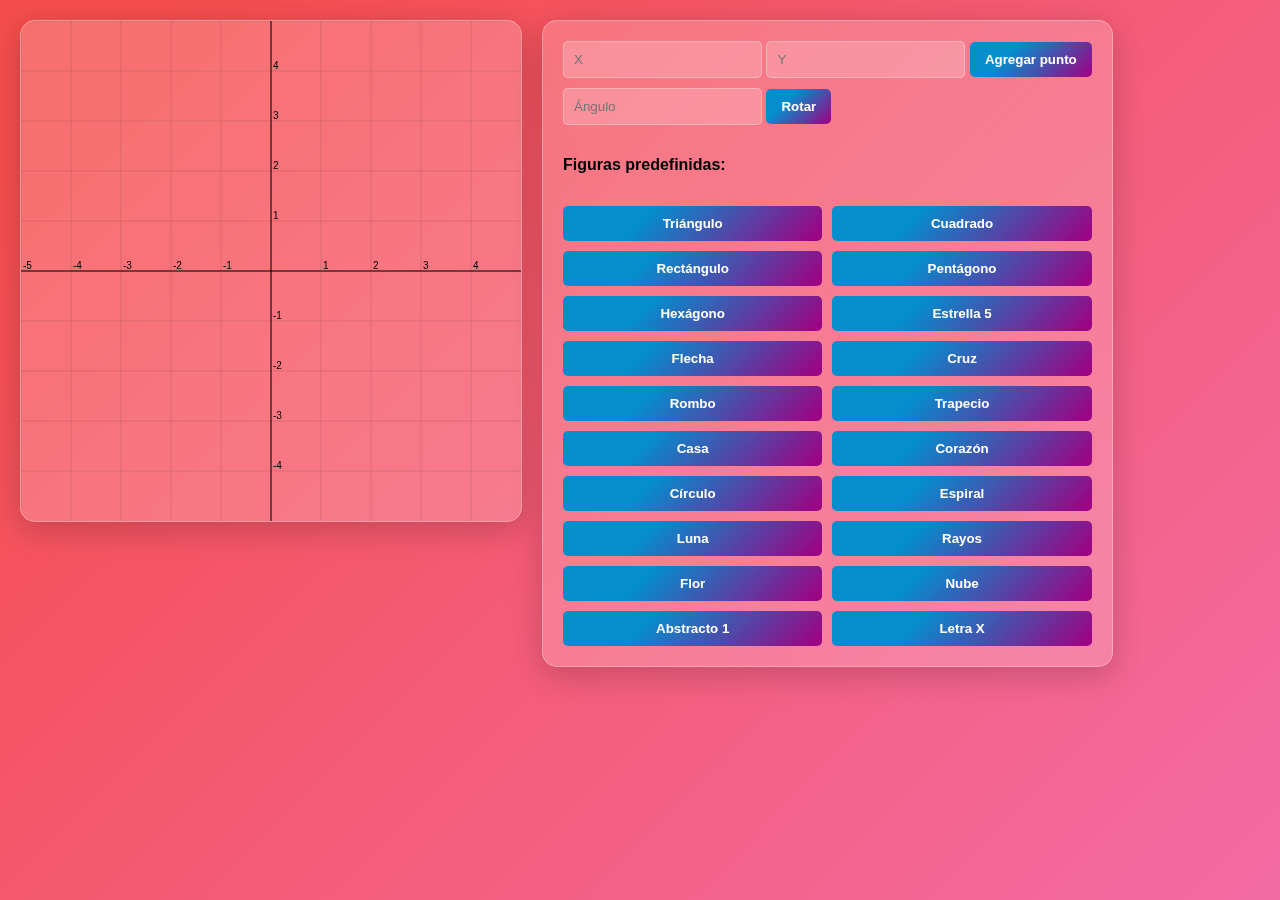
<file: Workspace/Graficacion/Index.html>
<!DOCTYPE html>
<html>
<head>
    <title>Rotador de Figuras Geométricas</title>
    <style>
        /* Fondo con gradiente animado */
        body {
            font-family: -apple-system, BlinkMacSystemFont, sans-serif;
            overflow: auto;
            background: linear-gradient(315deg, rgb(0, 132, 255) 3%, rgb(219, 208, 213) 38%, rgb(243, 117, 191) 68%, rgb(245, 77, 77) 98%);
            animation: gradient 15s ease infinite;
            background-size: 400% 400%;
            background-attachment: fixed;
            margin: 0;
        }

        @keyframes gradient {
            0% {
                background-position: 0% 0%;
            }
            50% {
                background-position: 100% 100%;
            }
            100% {
                background-position: 0% 0%;
            }
        }

        /* Contenedor principal */
        .container {
            display: flex;
            gap: 20px;
            padding: 20px;
        }

        /* Estilo del canvas */
        #canvas {
            width: 500px;
            height: 500px;
            border: 1px solid #000;
            border-radius: 15px;
            background: rgba(255, 255, 255, 0.2);
            box-shadow: 0 8px 32px rgba(0, 0, 0, 0.2);
            backdrop-filter: blur(10px);
            -webkit-backdrop-filter: blur(10px);
            border: 1px solid rgba(255, 255, 255, 0.3);
        }

        /* Controles con glassmorfismo */
        .controls {
            display: flex;
            flex-direction: column;
            gap: 10px;
            padding: 20px;
            border-radius: 15px;
            background: rgba(255, 255, 255, 0.2);
            box-shadow: 0 8px 32px rgba(0, 0, 0, 0.2);
            backdrop-filter: blur(10px);
            -webkit-backdrop-filter: blur(10px);
            border: 1px solid rgba(255, 255, 255, 0.3);
        }

        /* Botones */
        button {
            padding: 10px 15px;
            cursor: pointer;
            background: linear-gradient(315deg, rgb(156, 4, 131) 3%, rgb(4, 142, 206) 68%);
            border: none;
            color: white;
            border-radius: 5px;
            font-weight: bold;
        }

        /* Inputs */
        input {
            padding: 10px;
            border: 1px solid rgba(255, 255, 255, 0.3);
            border-radius: 5px;
            background: rgba(255, 255, 255, 0.2);
            color: #000;
        }

        /* Contenedor de figuras predefinidas */
        .figures-container {
            display: grid;
            grid-template-columns: repeat(2, 1fr);
            gap: 10px;
        }
    </style>
</head>
<body>
    <div class="container">
        <!-- Lienzo -->
        <canvas id="canvas" width="500" height="500"></canvas>

        <!-- Controles -->
        <div class="controls">
            <div class="input-group">
                <input type="number" id="x" placeholder="X">
                <input type="number" id="y" placeholder="Y">
                <button onclick="addPoint()">Agregar punto</button>
            </div>
            <div class="input-group">
                <input type="number" id="angle" placeholder="Ángulo">
                <button onclick="rotateFigure()">Rotar</button>
            </div>
            <h4>Figuras predefinidas:</h4>
            <div class="figures-container" id="predefinedFigures"></div>
        </div>
    </div>

    <script>
        const canvas = document.getElementById('canvas');
        const ctx = canvas.getContext('2d');
        let points = [];
        const center = { x: canvas.width / 2, y: canvas.height / 2 };
        const scale = 50 // Escala ajustada para coordenadas más pequeñas

// Figuras predefinidas
const predefinedFigures = [
            { name: 'Triángulo', points: [{x:0,y:0}, {x:1,y:2}, {x:-1,y:2}] },
            { name: 'Cuadrado', points: [{x:-1,y:-1}, {x:1,y:-1}, {x:1,y:1}, {x:-1,y:1}] },
            { name: 'Rectángulo', points: [{x:-2,y:-1}, {x:2,y:-1}, {x:2,y:1}, {x:-2,y:1}] },
            { name: 'Pentágono', points: Array.from({length:5}, (_,i) => ({
                x: Math.cos((i*72 - 90)*Math.PI/180),
                y: Math.sin((i*72 - 90)*Math.PI/180)
            })) },
            { name: 'Hexágono', points: Array.from({length:6}, (_,i) => ({
                x: Math.cos((i*60 - 90)*Math.PI/180),
                y: Math.sin((i*60 - 90)*Math.PI/180)
            })) },
            { name: 'Estrella 5', points: [
                {x:0,y:-2}, {x:0.5,y:-0.5}, {x:2,y:-0.5}, {x:1,y:0.5},
                {x:1.5,y:2}, {x:0,y:1}, {x:-1.5,y:2}, {x:-1,y:0.5},
                {x:-2,y:-0.5}, {x:-0.5,y:-0.5}
            ] },
            { name: 'Flecha', points: [
                {x:-2,y:0}, {x:0,y:-2}, {x:2,y:0}, {x:0,y:2}, {x:-2,y:0},
                {x:0,y:1}, {x:3,y:0}, {x:0,y:-1}
            ] },
            { name: 'Cruz', points: [
                {x:-1,y:-1}, {x:1,y:-1}, {x:1,y:-0.3}, {x:0.3,y:-0.3},
                {x:0.3,y:1}, {x:-0.3,y:1}, {x:-0.3,y:-0.3}, {x:-1,y:-0.3}
            ] },
            { name: 'Rombo', points: [{x:0,y:-2}, {x:2,y:0}, {x:0,y:2}, {x:-2,y:0}] },
            { name: 'Trapecio', points: [{x:-2,y:-1}, {x:2,y:-1}, {x:1,y:1}, {x:-1,y:1}] },
            { name: 'Casa', points: [
                {x:-2,y:-1}, {x:2,y:-1}, {x:2,y:1}, {x:0,y:3}, {x:-2,y:1}
            ] },
            { name: 'Corazón', points: [
                {x:0,y:-1}, {x:1,y:-2}, {x:2,y:-1}, {x:2,y:1}, {x:0,y:3}, 
                {x:-2,y:1}, {x:-2,y:-1}, {x:-1,y:-2}
            ] },
            { name: 'Círculo', points: Array.from({length:36}, (_,i) => ({
                x: Math.cos(i*10 * Math.PI/180),
                y: Math.sin(i*10 * Math.PI/180)
            })) },
            { name: 'Espiral', points: Array.from({length:72}, (_,i) => ({
                x: (i/10) * Math.cos(i*10 * Math.PI/180),
                y: (i/10) * Math.sin(i*10 * Math.PI/180)
            })) },
            { name: 'Luna', points: [
                {x:0,y:-2}, {x:2,y:0}, {x:0,y:2}, {x:-1,y:1}, {x:-2,y:0}, {x:-1,y:-1}
            ] },
            { name: 'Rayos', points: Array.from({length:8}, (_,i) => ({
                x: (i%2 ? 3 : 1) * Math.cos((i*45) * Math.PI/180),
                y: (i%2 ? 3 : 1) * Math.sin((i*45) * Math.PI/180)
            })) },
            { name: 'Flor', points: Array.from({length:24}, (_,i) => ({
                x: (i%2 ? 1.5 : 3) * Math.cos(i*15 * Math.PI/180),
                y: (i%2 ? 1.5 : 3) * Math.sin(i*15 * Math.PI/180)
            })) },
            { name: 'Nube', points: [
                {x:-3,y:0}, {x:-2,y:1}, {x:0,y:2}, {x:2,y:1}, {x:3,y:0},
                {x:2,y:-1}, {x:0,y:-2}, {x:-2,y:-1}
            ] },
            { name: 'Abstracto 1', points: [
                {x:-3,y:-1}, {x:-1,y:-3}, {x:1,y:-2}, {x:3,y:-1},
                {x:2,y:1}, {x:0,y:3}, {x:-2,y:2}
            ] },
            { name: 'Letra X', points: [
                {x:-2,y:-2}, {x:-1,y:-1}, {x:0,y:0}, {x:1,y:1}, {x:2,y:2},
                {x:2,y:-2}, {x:1,y:-1}, {x:0,y:0}, {x:-1,y:1}, {x:-2,y:2}
            ] }
        ];

        function createFigureButtons() {
            const container = document.getElementById('predefinedFigures');
            predefinedFigures.forEach(fig => {
                const button = document.createElement('button');
                button.textContent = fig.name;
                button.onclick = () => {
                    points = structuredClone(fig.points);
                    drawFigure();
                };
                container.appendChild(button);
            });
        }

        // Crear la cuadrícula y los ejes
        function drawGrid() {
            ctx.clearRect(0, 0, canvas.width, canvas.height);
            ctx.strokeStyle = 'rgba(0, 0, 0, 0.1)';
            ctx.font = '10px Arial';
            ctx.fillStyle = '#000';

            // Cuadrícula
            for (let x = center.x % scale; x < canvas.width; x += scale) {
                ctx.beginPath();
                ctx.moveTo(x, 0);
                ctx.lineTo(x, canvas.height);
                ctx.stroke();
                const coordX = Math.round((x - center.x) / scale);
                if (coordX !== 0) ctx.fillText(coordX, x + 2, center.y - 2);
            }
            for (let y = center.y % scale; y < canvas.height; y += scale) {
                ctx.beginPath();
                ctx.moveTo(0, y);
                ctx.lineTo(canvas.width, y);
                ctx.stroke();
                const coordY = Math.round((center.y - y) / scale);
                if (coordY !== 0) ctx.fillText(coordY, center.x + 2, y - 2);
            }

            // Ejes
            ctx.strokeStyle = '#000';
            ctx.beginPath();
            ctx.moveTo(center.x, 0);
            ctx.lineTo(center.x, canvas.height);
            ctx.moveTo(0, center.y);
            ctx.lineTo(canvas.width, center.y);
            ctx.stroke();
        }

        // Dibujar la figura
        function drawFigure() {
            drawGrid();
            if (points.length === 0) return;

            ctx.strokeStyle = '#B026FF';
            ctx.beginPath();

            const startX = center.x + points[0].x * scale;
            const startY = center.y - points[0].y * scale;
            ctx.moveTo(startX, startY);

            points.forEach(point => {
                const x = center.x + point.x * scale;
                const y = center.y - point.y * scale;
                ctx.lineTo(x, y);
            });

            ctx.closePath();
            ctx.stroke();

            // Dibujar puntos
            points.forEach(point => {
                ctx.beginPath();
                ctx.arc(center.x + point.x * scale, center.y - point.y * scale, 3, 0, Math.PI * 2);
                ctx.fillStyle = '#CCFF00';
                ctx.fill();
            });
        }

        // Rotar un punto alrededor del origen en x,y,z
        function rotatePoint(point, angle) {
            const radians = angle * Math.PI / 180;
            const rotationMatrix = [
            [Math.cos(radians), -Math.sin(radians), 0],
            [Math.sin(radians), Math.cos(radians), 0],
            [0, 0, 1]
            ];
            const vector = [point.x, point.y, 1];
            const result = multiplyMatrix(rotationMatrix, vector);
            return { x: result[0], y: result[1] };
        }

        // Multiplicación de matriz por vector
        function multiplyMatrix(matrix, vector) {
            return matrix.map(row => row.reduce((sum, value, index) => sum + value * vector[index], 0));
        }

        // Agregar un punto a la figura
        function addPoint() {
            const x = parseFloat(document.getElementById('x').value);
            const y = parseFloat(document.getElementById('y').value);
            if (!isNaN(x) && !isNaN(y)) {
                points.push({ x, y });
                drawFigure();
            }
        }

        // Rotar la figura
        function rotateFigure() {
            const angle = parseFloat(document.getElementById('angle').value);
            if (!isNaN(angle)) {
                points = points.map(point => rotatePoint(point, angle));
                drawFigure();
            }
        }

        // Crear botones para figuras predefinidas
        function createFigureButtons() {
            const container = document.getElementById('predefinedFigures');
            predefinedFigures.forEach(fig => {
                const button = document.createElement('button');
                button.textContent = fig.name;
                button.onclick = () => {
                    points = structuredClone(fig.points);
                    drawFigure();
                };
                container.appendChild(button);
            });
        }


        function init() {
            drawGrid();
            createFigureButtons();
        }

        init();
    </script>
</body>
</html>
</file>
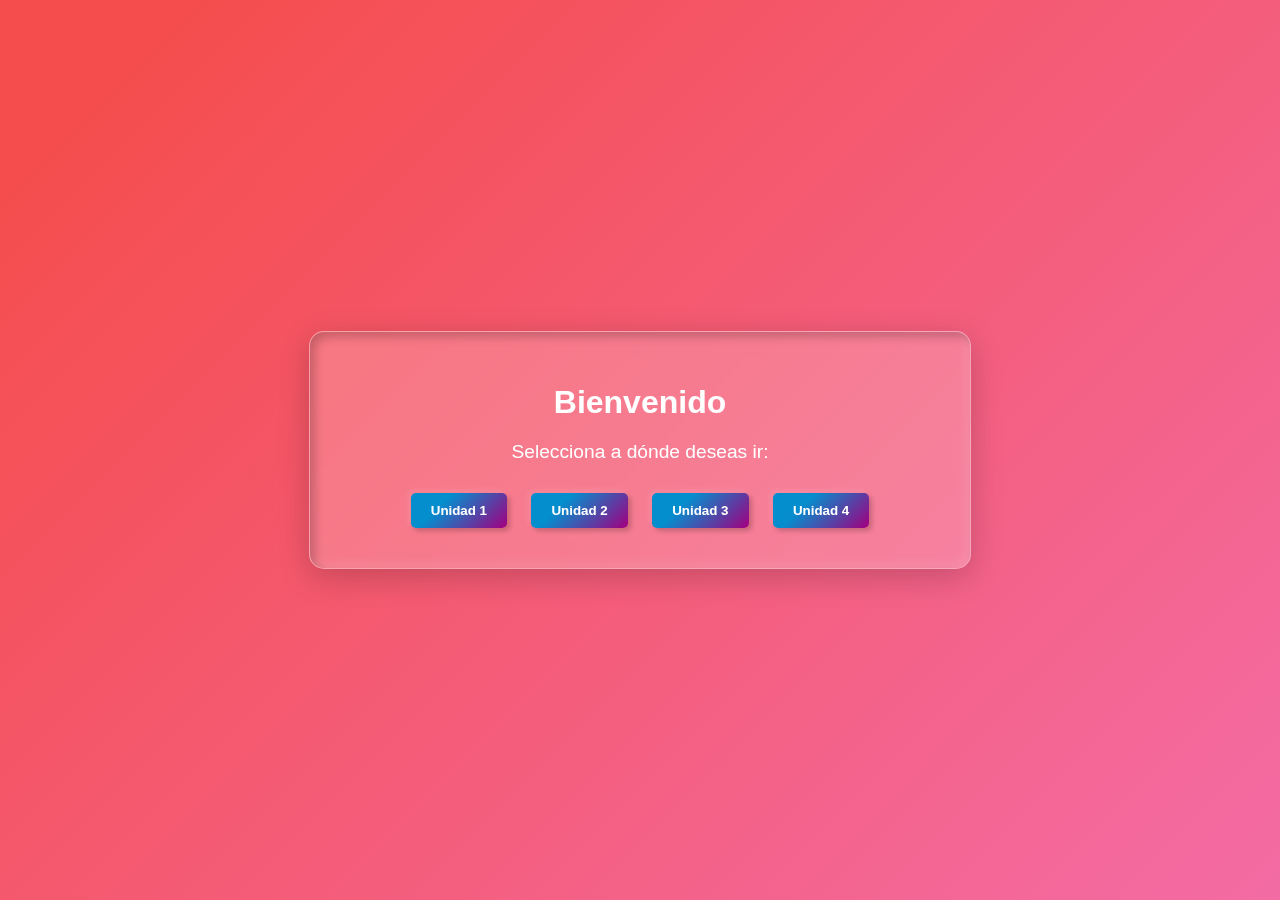
<file: Workspace/Quimica/Index.html>
<!DOCTYPE html>
<html lang="en">
<head>
    <meta charset="UTF-8">
    <meta name="viewport" content="width=device-width, initial-scale=1.0">
    <link rel="stylesheet" href="Quimica.css">
    <title>Página Principal</title>
</head>
<body>
    <!-- Contenedor principal -->
    <div class="main-container">
        <!-- Ventana de navegación -->
        <div class="glass-window">
            <h1>Bienvenido</h1>
            <p>Selecciona a dónde deseas ir:</p>
            <button onclick="location.href='/Quimica/Unidades/Unidad-1.html'">Unidad 1</button>
            <button onclick="location.href='#'">Unidad 2</button>
            <button onclick="location.href='#'">Unidad 3</button>
            <button onclick="location.href='#'">Unidad 4</button>
            
        </div>
    </div>
</body>
</html>
</file>
<file: Workspace/Quimica/Quimica.css>
/* Fondo con gradiente animado */
body {
    font-family: -apple-system, BlinkMacSystemFont, sans-serif;
    overflow: auto; /* Permitir scroll */
    background: linear-gradient(315deg, rgb(0, 132, 255) 3%, rgb(219, 208, 213) 38%, rgb(243, 117, 191) 68%, rgb(245, 77, 77) 98%);
    animation: gradient 15s ease infinite;
    background-size: 400% 400%;
    background-attachment: fixed;
    margin: 0;
    padding: 0;
}

@keyframes gradient {
    0% {
        background-position: 0% 0%;
    }
    50% {
        background-position: 100% 100%;
    }
    100% {
        background-position: 0% 0%;
    }
}

/* Fondo del lienzo */
#particles {
    position: fixed;
    top: 0;
    left: 0;
    width: 100%;
    height: 100%;
    z-index: -1; /* Detrás del contenido */
    background: linear-gradient(315deg, rgb(0, 132, 255) 3%, rgb(219, 208, 213) 38%, rgb(243, 117, 191) 68%, rgb(245, 77, 77) 98%);
    animation: gradient 15s ease infinite;
    background-size: 400% 400%;
}

/* Contenedor principal */
.main-container {
    display: flex;
    justify-content: center;
    align-items: center;
    min-height: 100vh;
    padding: 20px;
    box-sizing: border-box;
    z-index: 1; /* Encima del lienzo */
}

/* Ventana con glassmorfismo */
.glass-window {
    padding: 30px;
    border-radius: 15px;
    background: rgba(255, 255, 255, 0.2);
    box-shadow: 0 8px 32px rgba(0, 0, 0, 0.2), inset 5px 5px 10px rgba(0, 0, 0, 0.2), inset -5px -5px 10px rgba(255, 255, 255, 0.1);
    backdrop-filter: blur(10px);
    -webkit-backdrop-filter: blur(10px);
    border: 1px solid rgba(255, 255, 255, 0.3);
    text-align: center;
    color: #fff;
    max-width: 600px;
    width: 100%;
}

/* Títulos y texto */
.glass-window h1 {
    font-size: 2rem;
    margin-bottom: 20px;
}

.glass-window p {
    font-size: 1.2rem;
    margin-bottom: 20px;
}

/* Input y botones */
.input-group {
    display: flex;
    flex-direction: column;
    gap: 10px;
    margin-bottom: 20px;
}

.input-group input {
    padding: 10px;
    border: none;
    border-radius: 5px;
    font-size: 1rem;
    outline: none;
    box-shadow: 0 4px 6px rgba(0, 0, 0, 0.1);
}

.input-group button {
    padding: 10px 20px;
    cursor: pointer;
    background: linear-gradient(315deg, rgb(156, 4, 131) 3%, rgb(4, 142, 206) 68%);
    border: none;
    color: white;
    border-radius: 5px;
    font-weight: bold;
    box-shadow: 3px 3px 5px rgba(0, 0, 0, 0.2), -3px -3px 5px rgba(255, 255, 255, 0.1);
    transition: transform 0.2s ease, box-shadow 0.2s ease;
}

.input-group button:hover {
    transform: translateY(-3px);
    box-shadow: 5px 5px 10px rgba(0, 0, 0, 0.3), -5px -5px 10px rgba(255, 255, 255, 0.2);
}

/* Botones */
button {
    padding: 10px 20px;
    margin: 10px;
    cursor: pointer;
    background: linear-gradient(315deg, rgb(156, 4, 131) 3%, rgb(4, 142, 206) 68%);
    border: none;
    color: white;
    border-radius: 5px;
    font-weight: bold;
    box-shadow: 3px 3px 5px rgba(0, 0, 0, 0.2), -3px -3px 5px rgba(255, 255, 255, 0.1);
    transition: transform 0.2s ease, box-shadow 0.2s ease;
}

button:hover {
    transform: translateY(-3px);
    box-shadow: 5px 5px 10px rgba(0, 0, 0, 0.3), -5px -5px 10px rgba(255, 255, 255, 0.2);
}

/* Resultados */
.resultado {
    text-align: left;
    font-size: 1rem;
    color: #fff;
    overflow-y: auto;
    max-height: 300px;
}

/* Orbitales */
.orbital {
    display: inline-block;
    margin: 5px;
    padding: 5px;
    border: 1px solid rgba(255, 255, 255, 0.3);
    border-radius: 3px;
    background: rgba(255, 255, 255, 0.1);
}

.electron {
    display: inline-block;
    margin: 2px;
    font-size: 0.8em;
}
</file>
